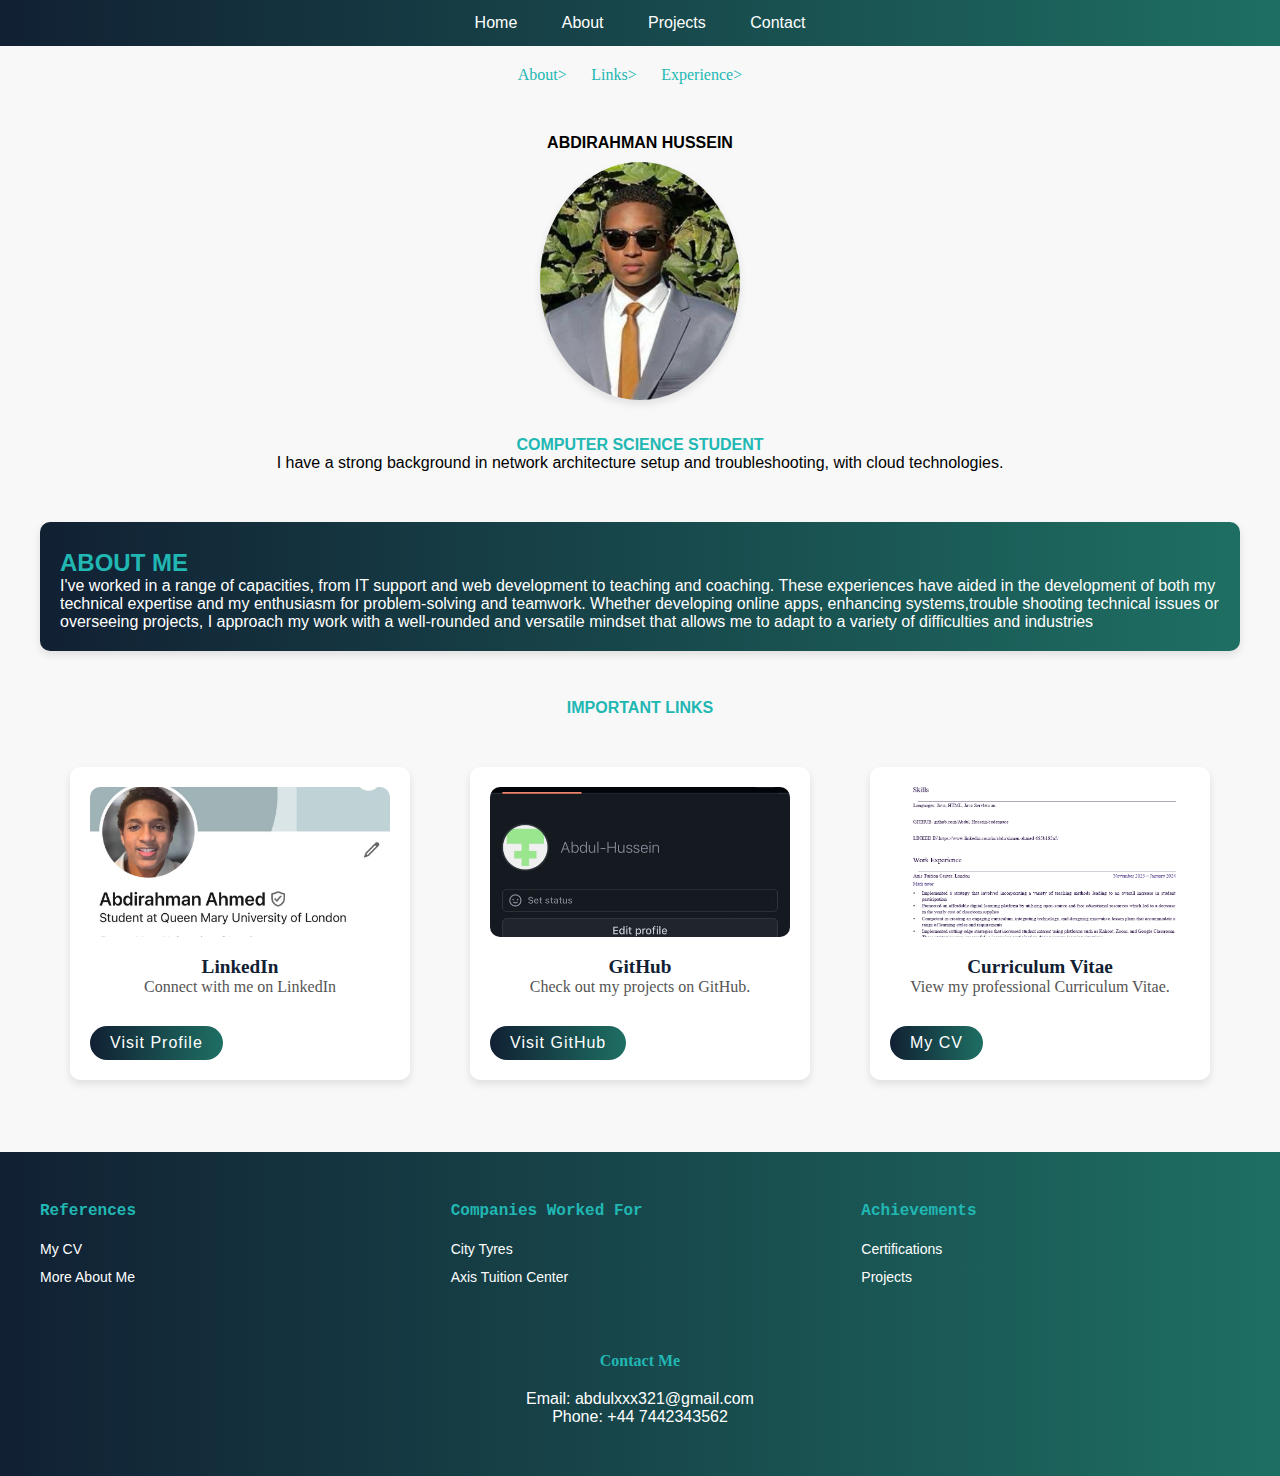
<file: index.html>
<!DOCTYPE html>
<html lang="en">
<head>
  <meta charset="UTF-8">
  <meta name="viewport" content="width=device-width, initial-scale=1.0">
  <title>Home Page</title>
  <link href="https://unpkg.com/boxicons@2.1.4/css/boxicons.min.css" rel="stylesheet">
  <link rel="stylesheet" href="Menubar.css">
  <link rel="stylesheet" href="index.css">
  <link rel="stylesheet" href="footer.css">
  <link rel="stylesheet" href="reset.css">
  <link rel="stylesheet" href="https://cdn.jsdelivr.net/npm/swiper@9/swiper-bundle.min.css">
  <script src="script.js"></script>
  <style>   
    @media (max-width: 768px) {
      /* Call mobile.css for screens with a width of 768px or less */
      @import url('mobile.css');
    }
  </style>
</head>
<body>
  <nav>
    <div class="menu-icon" id="clicked-menu" onclick="toggleMenu()">&#9776;</div>
    <ul class="menu">
      <li><a href="index.html">Home</a></li>
      <li><a href="About.html">About</a></li>
      <li><a href="Projects.html">Projects</a></li>
      <li><a href="Contact.html">Contact</a></li>

      
    </ul>
  </nav>

  <article class="container">
    <div class="home-buttons">
      <a data-theme-secondary="false" class="About-me" href="#About-link">About></a>
      <a data-theme-secondary="false" class="ImportantLinks" href="#link">Links></a>
      <a data-theme-secondary="false" class="Experience" href="About.html">Experience></a>
    </div>

    <section class="profile-section">
      <h1 class="name">ABDIRAHMAN HUSSEIN</h1>
      <img class="profile-photo" src="photo.png" alt="Profile Photo">
      <h2 class="header">COMPUTER SCIENCE STUDENT</h2>
      <p class="brief-overview">I have a strong background in network architecture setup and troubleshooting, with cloud technologies.</p>
    </section>

    <section class="about-section" id="About-link">
      <h3 class="section-title">ABOUT ME</h3>
      <p class="about-detail"> I've worked in a range of capacities, from IT support and web development to teaching and coaching. These experiences have aided in the development of both my technical expertise and my enthusiasm for problem-solving and teamwork. Whether developing online apps, enhancing systems,trouble shooting technical issues or overseeing projects, I approach my work with a well-rounded and versatile mindset that allows me to adapt to a variety of difficulties and industries</p>
    </section>

    <section id="link" class="header">
      <h2 class="Links-header">IMPORTANT LINKS</h2>
    </section>

    <section class="card-section">
      <div class="card">
        <img class="card-img-top" src="Linkedin-profile.jpg" alt="LinkedIn Profile">
        <div class="card-body">
          <h4 class="card-title">LinkedIn</h4>
          <p class="card-text">Connect with me on LinkedIn</p>
          <a href="https://www.linkedin.com/in/abdirahman-ahmed-685b182a5/" target="_blank" class="btn btn-primary">Visit Profile</a>
        </div>
      </div>
      <div class="card">
        <img class="card-img-top" src="github.jpg" alt="GitHub Profile">
        <div class="card-body">
          <h4 class="card-title">GitHub</h4>
          <p class="card-text">Check out my projects on GitHub.</p>
          <a href="https://github.com/Abdul-Hussein?tab=projects" target="_blank" class="btn btn-primary">Visit GitHub</a>
        </div>
      </div>
      <div class="card">
        <img class="card-img-top" src="CVphoto.png" alt="CV">
        <div class="card-body">
          <h4 class="card-title">Curriculum Vitae</h4>
          <p class="card-text">View my professional Curriculum Vitae.</p>
          <a href="CV.html" target="_blank" class="btn btn-primary">My CV</a>
        </div>
      </div>
    </section>


 </article>

  <footer class="footer">
    <div class="footer-content">
      <div class="footer-section">
        <h3>References</h3>
        <ul>
          <li><a href="CV.html">My CV</a></li>
          <li><a href="Home-BlogPage.html">More About Me</a></li>
          <!-- Add LinkedIn link here -->
        </ul>
      </div>
      <div id="experience" class="footer-section">
        <h3>Companies Worked For</h3>
        <ul>
          <li><a href="https://mandelagroup.co.ug/">City Tyres</a></li>
          <li><a href="https://www.tuitioncentres.org/">Axis Tuition Center</a></li>
        </ul>
      </div>
      <div class="footer-section">
        <h3>Achievements</h3>
        <ul>
          <li><a href="#certifications">Certifications</a></li>
          <li><a href="Projectsfinal.html">Projects</a></li>
        </ul>
      </div>
    </div>
    <div class="contact-info">
      <h3>Contact Me</h3>
      <p>Email: abdulxxx321@gmail.com</p>
      <p>Phone: +44 7442343562</p>
    </div>
  </footer>
</body>
</html>
</file>
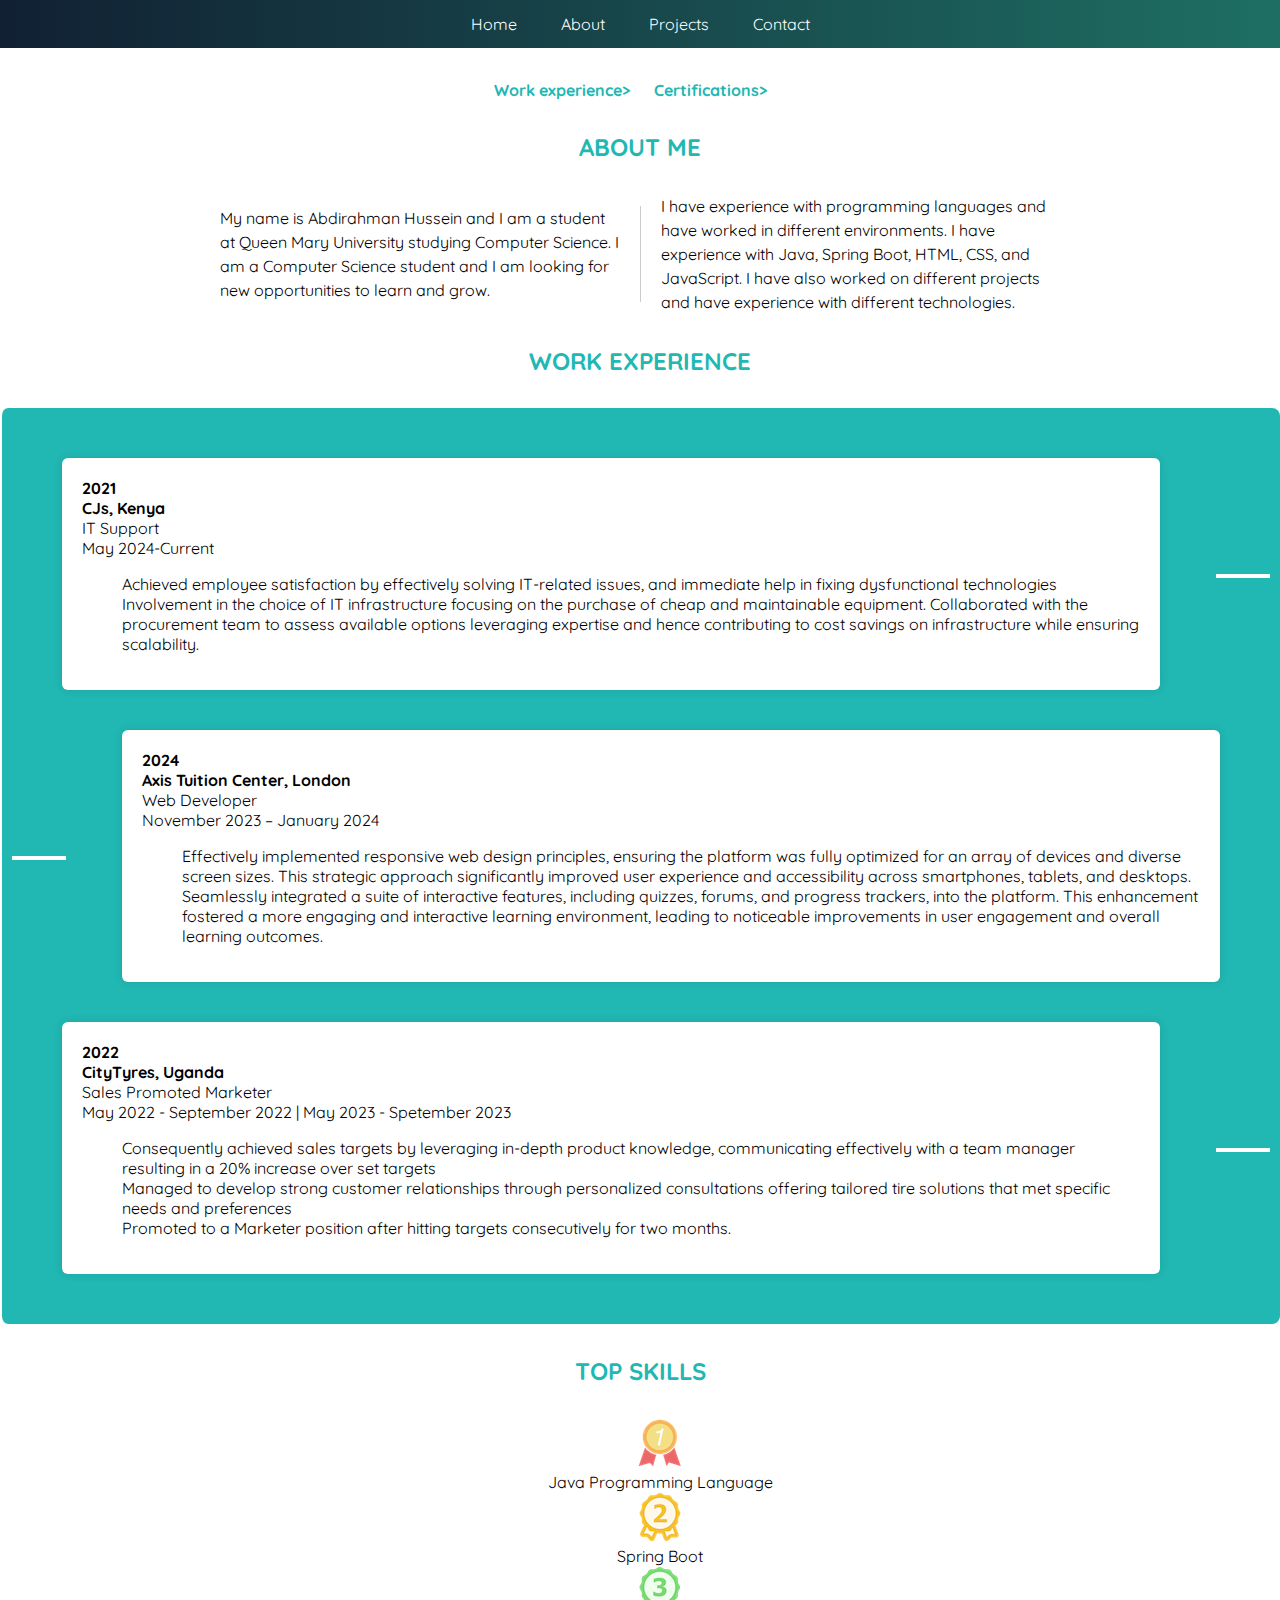
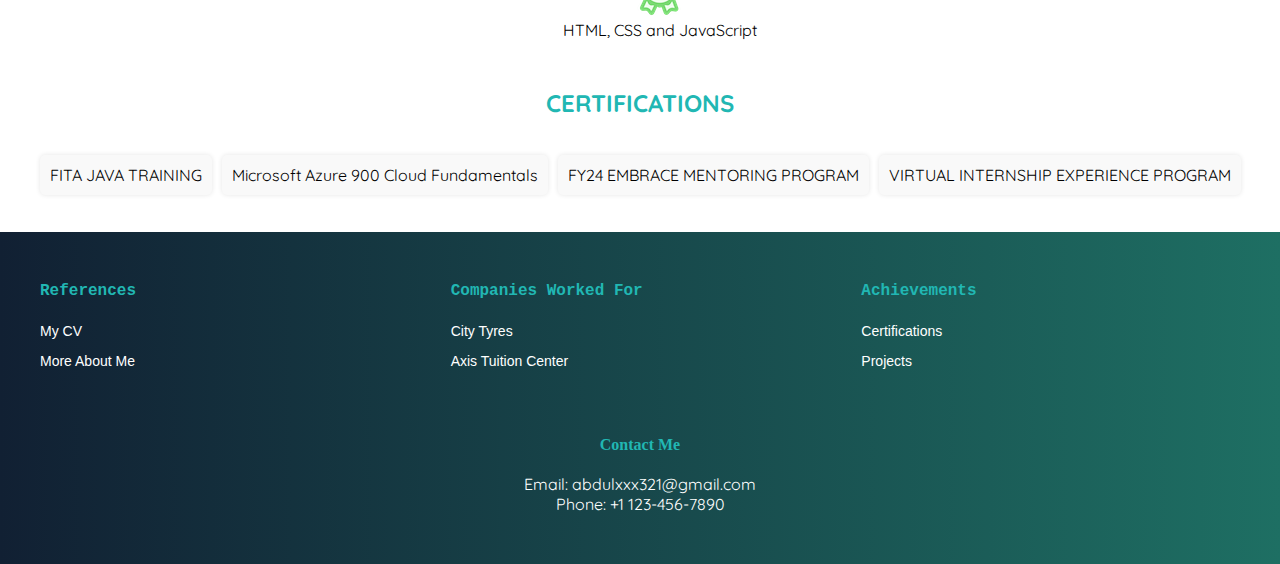
<file: About.html>
<!DOCTYPE html>
<html lang="en">
<head>
    <meta charset="UTF-8">
    <meta name="viewport" content="width=device-width, initial-scale=1.0">
    <title>About-page</title>
    <script src="script.js"></script>
    <link rel="preconnect" href="https://fonts.googleapis.com">
    <link rel="prec onnect" href="https://fonts.gstatic.com" crossorigin>
    <link href="https://fonts.googleapis.com/css2?family=Quicksand:wght@300..700&display=swap" rel="stylesheet">
    <link rel="preconnect" href="https://fonts.googleapis.com">
    <link rel="preconnect" href="https://fonts.gstatic.com" crossorigin>
    <link href="https://fonts.googleapis.com/css2?family=Quicksand:wght@300..700&family=Staatliches&display=swap" rel="stylesheet">
    <link rel="preconnect" href="https://fonts.googleapis.com">
    <link rel="preconnect" href="https://fonts.gstatic.com" crossorigin>
    <link href="https://fonts.googleapis.com/css2?family=Play:wght@400;700&family=Playfair+Display:ital,wght@0,400..900;1,400..900&family=Quicksand:wght@300..700&family=Staatliches&display=swap" rel="stylesheet">
    <link rel="stylesheet" href="reset.css">
    <link rel="stylesheet" href="footer.css">
    <link rel="stylesheet" href="About.css">
    <link rel="stylesheet" href="Menubar.css">
      <style>   
    @media (max-width: 768px) {
      /* Call mobile.css for screens with a width of 768px or less */
      @import url('mobile.css');
    }
  </style>
       </head>      
    
         <nav>
    <div class="menu-icon" id="clicked-menu" onclick="toggleMenu()">&#9776;</div>
    <ul class="menu">
      <li><a href="index.html">Home</a></li>
      <li><a href="About.html">About</a></li>
      <li><a href="Projects.html">Projects</a></li>
      <li><a href="Contact.html">Contact</a></li>
    
    </ul>
  </nav>

        <main>
        <div class="Menu">
          <ul>
             <li><a href="#work-experience">Work experience></a></li>
             <li><a href="#certifications">Certifications></a></li>
          </ul>
          </div>
              
            
<h2>ABOUT ME</h2>    
<section id="aboutme" class="info">
  <div class="aboutme">
    <div class="aboutme-border">
    
      <p>
        My name is Abdirahman Hussein and I am a student at Queen Mary University studying Computer Science.
        I am a Computer Science student and I am looking for new opportunities to learn and grow.
      </p>
    </div>
    <div class="aboutme-content">
      <p>
        I have experience with programming languages and have worked in different environments. I have experience with Java, Spring Boot, HTML, CSS, and JavaScript.
        I have also worked on different projects and have experience with different technologies.
      </p>
    </div>
  </div>
</section>

            
<a href="#work-experience"></a>
<h2>WORK EXPERIENCE</h2>
<section id="work-experience">
<section id="link" class="header">
</section>
<article class="container-timeline">
<section class="timeline">

  <div class="container right">
    <div class="content">
      <h3>2021</h3>
      <h4>CJs, Kenya</h4>
      <p>IT Support</p>
      <p>May 2024-Current</p>
      <ul>
        <li>Achieved employee satisfaction by effectively solving IT-related issues, and immediate help in fixing dysfunctional technologies</li>
        <li>Involvement in the choice of IT infrastructure focusing on the purchase of cheap and maintainable equipment. Collaborated with the procurement team to assess available options leveraging expertise and hence contributing to cost savings on infrastructure while ensuring scalability.</li>
      </ul>
    </div>
  </div>

    
  <div class="container left">
    <div class="content">
      <h3>2024</h3>
      <h4>Axis Tuition Center, London</h4>
      <p>Web Developer</p>
      <p>November 2023 – January 2024</p>
      <ul>
        <li>Effectively implemented responsive web design principles, ensuring the 
platform was fully optimized for an array of devices and diverse screen sizes. This strategic approach significantly improved user experience and 
accessibility across smartphones, tablets, and desktops.</li>
        <li>Seamlessly integrated a suite of interactive features, including quizzes, forums, and progress trackers, into the platform. This enhancement fostered a more 
engaging and interactive learning environment, leading to noticeable improvements in user engagement and overall learning outcomes.</li>
      </ul>
    </div>
  </div>
  
  <div class="container right">
    <div class="content">
      <h3>2022</h3>
      <h4>CityTyres, Uganda</h4>
      <p>Sales Promoted Marketer</p>
      <p>May 2022 - September 2022 | May 2023 - Spetember 2023 </p>
      <ul>
        <li>Consequently achieved sales targets by leveraging in-depth product knowledge, communicating effectively with a team manager resulting in a 20% increase over set targets</li>
        <li>Managed to develop strong customer relationships through personalized consultations offering tailored tire solutions that met specific needs and preferences</li>
        <li>Promoted to a Marketer position after hitting targets consecutively for two months.</li>
      </ul>
    </div>
  </div>
  

  
</section>
</article>

<article id="skills">
  <h2>TOP SKILLS</h2>
 <ul>
    <li class="items">
      <img src="first.png" alt="first">
      <p>Java Programming Language</p>
    </li>
    <li class="items">
      <img src="second.png" alt="second">
      <p>Spring Boot</p>
    </li>
    <li class="items">
      <img src="third.png" alt="third">
      <p>HTML, CSS and JavaScript</p>
    </li>
  </ul>
</article>


            <aside id="certifications">
                <h2>CERTIFICATIONS</h2>
                <ul>
                    <li>
                      FITA JAVA TRAINING
                    </li>
                    <li>
                       Microsoft Azure 900 Cloud Fundamentals
                    </li>
                    <li>
                        FY24 EMBRACE MENTORING PROGRAM
                    </li>
                    <li>
                        VIRTUAL INTERNSHIP EXPERIENCE PROGRAM
                    </li>
          
                </ul>
            </aside>
            
        </main>

  <footer id="footer" class="footer">
    <div class="footer-content">
      <div class="footer-section">
        <h3>References</h3>
        <ul>
          <li><a href="CV.html">My CV</a></li>
          <li><a href="Home-BlogPage.html">More About Me</a></li>
        </ul>
      </div>
      <div class="footer-section">
        <h3>Companies Worked For</h3>
        <ul>
          <li><a href="https://mandelagroup.co.ug/">City Tyres</a></li>
          <li><a href="https://www.tuitioncentres.org/">Axis Tuition Center</a></li>
        </ul>
      </div>
      <div class="footer-section">
        <h3>Achievements</h3>
        <ul>
          <li><a href="#certifications">Certifications</a></li>
          <li><a href="Projectsfinal.html">Projects</a></li>
        </ul>
      </div>
    </div>
    <div class="contact-info">
      <h3>Contact Me</h3>
      <p>Email: abdulxxx321@gmail.com</p>
      <p>Phone: +1 123-456-7890</p>
    </div>
  </footer>
      
    </div>
  


</html>
</file>
<file: Menubar.css>
@import url('https://fonts.googleapis.com/css2?family=Poppins:wght@300;400;500;600;700;800;900&display=swap');
/* CSS styling for the menu navbar */
nav {
  background: linear-gradient(to right, #112033, #1e6f63); /* Background color */
  text-align: center;
  width: 100%; /* Full width */
}

.menu-icon {
  display: none; /* Hide the menu icon by default for larger screens */
  color: white; /* Icon color */
  font-size: 1.5em; /* Icon size */
  padding: 0.9375em; /* Padding around the icon */
  cursor: pointer; /* Change cursor to pointer on hover */
}

.menu {
  list-style-type: none; /* Remove bullet points */
  margin: 0;
  padding: 0;
  overflow: hidden;
}

.logo a {
  color: white; /* Text color */
  font-size: 1.5em; /* Font size */
  font-weight: bold; /* Font weight */
  text-decoration: none; /* Remove underline */
  padding: 0.625em 1.25em; /* Padding around the logo */
}

.menu li {
  display: inline-block; /* Display menu items inline-block */
}


.menu li a {
  display: block;
  color: white; /* Text color */
  text-align: center;
  padding: 0.875em 1.25em; /* Padding for each menu item */
  text-decoration: none;
  transition: background-color 0.3s ease; /* Smooth transition effect for background color */
}

.menu li a:hover {
  background-color: rgba(255, 255, 255, 0.1); /* Change background color on hover */
}
.menu li a {
  display: block;
  color: white; /* Text color */
  text-align: center;
  padding: 0.875em 1.25em; /* Padding for each menu item */
  text-decoration: none;   
}

.menu li a:hover {
  transition: background-color 0.3s ease; /* Smooth transition effect */
}


.menu li a {
  display: block;
  color: white; /* Text color */
  text-align: center;
  padding: 0.875em 1.25em; /* Padding for each menu item */
  text-decoration: none;
  transition: background-color 0.3s ease; /* Smooth transition effect for background color */
}

.menu li a:hover {
  background-color: rgba(255, 255, 255, 0.1); /* Change background color on hover */
}


@media screen and (max-width: 48em) {
  .menu {
      display: none; /* Hide the menu for smaller screens */
      right: 0;
  }
  .menu-icon {
      display: block; /* Display the menu icon for smaller screens */
      right: 0;
  }
}
</file>
<file: index.css>
/* Global styles */
body {
  font-family: 'Segoe UI', Tahoma, Geneva, Verdana, sans-serif;
  margin: 0;
  padding: 0;
  background-color: #f8f8f8;
}

.container {
  max-width: 75em; /* 1200px converted to em */
  margin: 0 auto;
  padding: 1.25em; /* 20px converted to em */
}

.home-buttons {
  text-align: center;
}




.About-me,
.ImportantLinks,
.Experience {
  color: #21b7b3;
  font-family: 'Georgia', serif;
  font-size: 1em; 
  text-decoration: none;
  margin-right: 1.25em; 
  transition: color 0.3s ease;
}


.About-me:hover,
.ImportantLinks:hover,
.Experience:hover {
  color: #112033;
}

/* Profile section styles */
.profile-section {
  text-align: center;
  margin-top: 3.125em; 
}

.profile-photo {
  max-width: 12.5em; 
  border-radius: 50%;
  margin-top: 0.625em; 
  box-shadow: 0 0.25em 0.5em rgba(0, 0, 0, 0.1); 
}

.header {
  color: #21b7b3;
  margin-top: 2em;
}

.lang {
  font-weight: bold;
}

/* About section styles */
.section-title {
  font-weight: bold;
  color: #21b7b3;
  font-size: 1.5em; 
  margin-top: 0.3125em; 
}

.about-section {
  background: linear-gradient(to right, #112033, #1e6f63);
  color: white;
  padding: 1.25em; 
  margin-top: 3.125em;
  border-radius: 0.625em; 
  box-shadow: 0 0.25em 0.5em rgba(0, 0, 0, 0.1); 
}

.Links-header {
  margin-top: 3em; 
  margin-bottom: 1.5em;
  text-align: center;
}

/* To be worked on */
.card-section {
  display: flex;
  flex-wrap: wrap;
  justify-content: space-around;
  margin-top: 3.125em;
}

.card {
  background-color: #ffffff;
  width: 18.75em; 
  max-width: 100%;
  min-width: 15.625em;
  padding: 1.25em;
  margin-bottom: 1.25em; 
  border-radius: 0.625em; 
  box-shadow: 0 0.25em 0.5em rgba(0, 0, 0, 0.1); 
  transition: transform 0.3s ease;
}

.card:hover {
  transform: translateY(-0.313em);
}

.card-img-top {
  width: 100%;
  border-radius: 0.625em; 
  max-height: 9.375em;
  object-fit: cover;
  margin-bottom: 0.9375em; 
}

.card-title {
  color: #112033;
  font-size: 1.2em; 
  font-weight: bold;
  font-family: 'Georgia', serif;
  text-align: center;
}

.card-text {
  color: #555;
  text-align: center;
  font-family: 'Garamond', serif;
}

.btn {
  display: inline-block;
  margin-top: 1.875em; 
  text-decoration: none;
  color: white;
  background: linear-gradient(to right, #112033, #1e6f63);
  padding: 0.5em 1.25em; 
  border-radius: 1.25em; 
  transition: background-color 0.3s ease;
  font-family: 'Arial', sans-serif;
  letter-spacing: 0.063em; 
  text-align: center; 
}

.btn:hover {
  background: linear-gradient(to right, #1e6f63, #112033);
}
</file>
<file: footer.css>
/* Footer styles */
.footer {
  background: linear-gradient(to right, #112033, #1e6f63);
  color: white;
  padding: 3.125em 0; 
  max-width: 100%;
  margin-top: 2rem;
}

.footer-content {
  max-width: 75em; 
  margin: 0 auto;
  display: flex;
  flex-wrap: wrap; /* Allow items to wrap to the next line */
  justify-content: space-between;
  padding: 0 2em;
}

.footer-section {
  flex: 1;
  margin-right: 2em; /* Adjust margin for better spacing */
}

.footer-section:last-child {
  margin-right: 0;
}

.footer-section h3 {
  color: #21b7b3;
  margin-bottom: 1.25em; 
  font-family: 'Courier New', monospace;
}

.footer-section ul {
  list-style-type: none;
  padding: 0;
}

.footer-section ul li {
  margin-bottom: 0.625em; 
}

.footer-section ul li a {
  color: #ffffff;
  text-decoration: none;
  transition: color 0.3s;
  font-family: 'Arial', sans-serif;
  font-size: 0.875em;
}

.footer-section ul li a:hover {
  color: #21b7b3;
}

.contact-info {
  flex: 1;
  margin-top: 3.125em;
  text-align: center;
}

.contact-info h3 {
  color: #21b7b3;
  margin-bottom: 1.25em; 
  font-family: 'Georgia', serif;
}

/* Media query for smaller screens */
@media screen and (max-width: 768px) {
  .footer-content {
    flex-direction: column; /* Stack items vertically */
    align-items: center; /* Center items horizontally */
  }
  
  .footer-section {
    flex: 1 1 auto; /* Allow items to grow and shrink as needed */
    margin-right: 0; /* Remove right margin */
    margin-bottom: 1.25em; /* Add bottom margin for spacing */
  }
}
</file>
<file: About.css>
/* Overall styles */
body {
  font-family: "Quicksand", sans-serif;
}

/* Menu links for the About page */
.Menu ul {
  list-style-type: none;
  padding: 0;
  margin: 2rem;
  text-align: center;
}

.Menu li {
  display: inline;
  margin-right: 20px;
}

.Menu a {
  text-decoration: none;
  color: #21b7b3;
  font-weight: bold;
}

.Menu a:hover {
  color: #007bff;
}

/* Center align the header */
h2 {
  text-align: center;
  display: block;
  margin: 2rem;
  color: #21b7b3;
  font-size: 1.5rem;
}

.aboutme {
  display: flex;
  justify-content: center;
  align-items: center;
}

.aboutme-border {
  border-right: 1px solid #cccccc;
  padding-right: 20px;
  margin-right: 20px;
}

.aboutme p {
  max-width: 400px;
  text-align: left;
  line-height: 1.5;
  margin: 0;
}

.aboutme h2 {
  text-align: center;
}

/* Timeline CSS */
.timeline {
  position: relative;
  padding: 20px 0;
}

.container-timeline {
  padding: 10px 40px;
  margin: 2rem 0;
  position: relative;
  border-left: 2px solid white;
  border-radius: 8px;
  background-color: #21b7b3;
}

.content {
  padding: 20px;
  background-color: white;
  border-radius: 6px;
  box-shadow: 0 0 10px rgba(0, 0, 0, 0.1);
}

.content h3 {
  margin-top: 0;
}

.container {
  position: relative;
  padding: 20px;
}

.container.left {
  padding-left: 80px;
}

.container.right {
  padding-right: 80px;
}

.container::before {
  content: '';
  position: absolute;
  top: 50%;
  border-width: 2px;
  border-style: solid;
  border-color: white;
}

.container.left::before {
  left: -30px;
  width: 50px;
}

.container.right::before {
  right: -30px;
  width: 50px;
}

#certifications {
  display: flex;
  flex-direction: column;
  align-items: center;
}

li {
  list-style: none;
}

#certifications ul {
  list-style-type: none;
  padding: 0;
  margin: 0;
  display: flex;
  flex-wrap: wrap;
  justify-content: center;
}

#certifications li {
  margin: 5px;
  padding: 10px;
  background-color: #f9f9f9;
  border-radius: 5px;
  box-shadow: 0 0 5px rgba(0, 0, 0, 0.1);
}

#skills {
  text-align: center;
}

.skills-list {
  list-style-type: none;
  padding: 0;
  display: flex;
  justify-content: center;
}

.skill-item {
  margin: 0 20px;
  text-align: center;
}

.skill-item img {
  width: 50px;
  height: 50px;
  margin-bottom: 10px;
}

/* Responsive styles */
@media screen and (max-width: 768px) {
  .Menu li {
    display: block;
    margin-right: 0;
    margin-bottom: 10px;
  }

  .aboutme {
    flex-direction: column;
  }

  .aboutme-border {
    border-right: none;
    padding-right: 0;
    margin-right: 0;
    margin-bottom: 20px;
  }

  .aboutme p {
    max-width: none;
  }

  .container.left,
  .container.right {
    padding-left: 20px;
    padding-right: 20px;
  }
}
</file>
